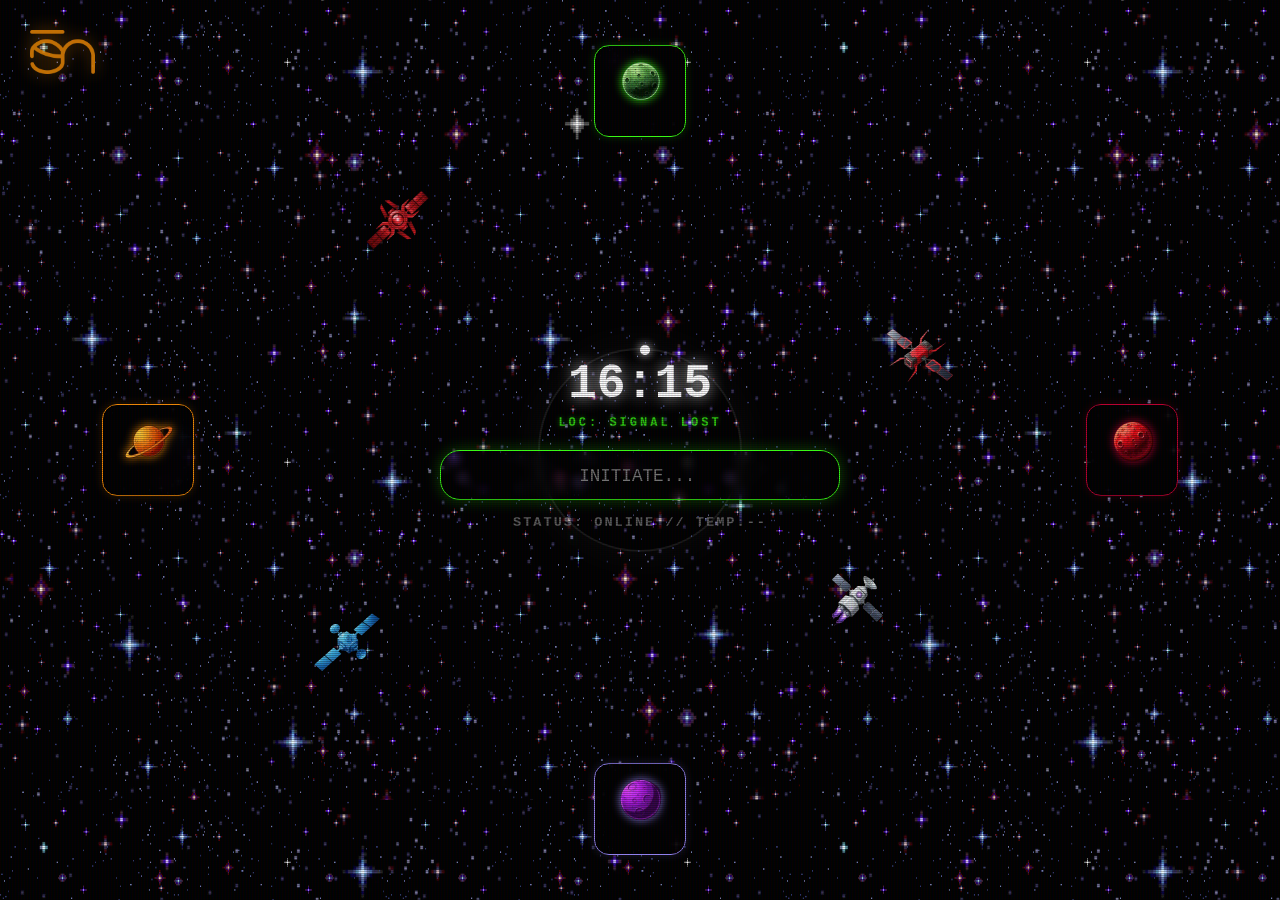
<file: space.html>
<!DOCTYPE html>
<html lang="en">
<head>
<meta charset="UTF-8">
<meta name="viewport" content="width=device-width, initial-scale=1.0">
<title>COMMAND_INTERFACE // MERIJN</title>
<meta name="description" content="Personal command interface and dashboard for Merijn.">
<link rel="shortcut icon" type="image/png" href="https://merijnvervoorn.com/static/shape/bc-cir.png"/>

<!-- PERFORMANCE: Preload main background -->
<link rel="preload" as="image" href="space-bg.webp">

<style>
    /* --- CORE VARIABLES --- */
    :root {
        --neon-orange: #f28907;
        --neon-red: #bc0031;
        --neon-purple: #9484f4;
        --neon-green: #39ff14;
        --bg-glass: rgba(0, 0, 0, 0.75);
        --border-glass: rgba(255, 255, 255, 0.2);
    }

    /* --- BASE SETTINGS --- */
    body {
        margin: 0;
        padding: 0;
        height: 100vh;
        width: 100vw;
        overflow: hidden;
        background-color: #000;
        
        /* NEW: Dual Layer Parallax Background */
        background-image: url('space-bg.webp'), url('space-bg.gif'); 
        background-repeat: repeat, repeat;
        
        /* ZOOMED IN: Layer 1 (Near) is large, Layer 2 (Far) is smaller */
        background-size: 800px 800px, 400px 400px; 
        
        background-position: 0 0, 0 0;
        /* Blend mode makes the stars look dense */
        background-blend-mode: lighten;
        
        font-family: 'Courier New', Courier, monospace;
        color: #fff;
        display: flex;
        justify-content: center;
        align-items: center;
        will-change: background-position;

        /* Transform for !barrel command */
        transition: transform 1s ease-in-out;
    }

    /* CRT Scanline Effect Overlay */
    body::after {
        content: "";
        position: absolute;
        top: 0; left: 0; width: 100%; height: 100%;
        background: linear-gradient(rgba(18, 16, 16, 0) 50%, rgba(0, 0, 0, 0.25) 50%), linear-gradient(90deg, rgba(255, 0, 0, 0.06), rgba(0, 255, 0, 0.02), rgba(0, 0, 255, 0.06));
        background-size: 100% 2px, 3px 100%;
        pointer-events: none;
        z-index: 999;
    }

    /* --- MATRIX MODE --- */
    #matrixCanvas {
        position: fixed;
        top: 0; left: 0;
        width: 100vw; height: 100vh;
        z-index: 1;
        display: none;
        pointer-events: none;
    }
    body.matrix-mode {
        background-image: none !important;
        background-color: #000 !important;
    }
    body.matrix-mode #matrixCanvas { display: block; }

    /* --- STEALTH MODE --- */
    body.stealth-mode .core-system,
    body.stealth-mode .station,
    body.stealth-mode .satellite-dock,
    body.stealth-mode .hud-logo {
        opacity: 0;
        pointer-events: none;
        transition: opacity 1.5s ease-in-out;
    }

    /* --- MODAL STYLES --- */
    .modal-overlay {
        position: fixed; top: 0; left: 0; width: 100%; height: 100%;
        background: rgba(0,0,0,0.85); z-index: 2000;
        display: none; justify-content: center; align-items: center;
        backdrop-filter: blur(5px);
    }
    .modal-content {
        background: #111; border: 1px solid #444; width: 500px; max-width: 90%;
        padding: 30px; position: relative; box-shadow: 0 0 30px rgba(0,0,0,0.9);
        color: #e0e0f0; font-family: 'Courier New', monospace; text-align: left;
    }
    .modal-close {
        position: absolute; top: 10px; right: 15px; cursor: pointer; font-size: 1.5rem; color: #666;
    }
    .modal-close:hover { color: #fff; }
    .cmd-list { margin-top: 15px; border-top: 1px solid #333; padding-top: 15px; }
    .cmd-row { display: flex; justify-content: space-between; margin-bottom: 8px; font-size: 0.9rem; }
    .cmd-code { color: var(--neon-green); font-weight: bold; }
    .secret-code { color: var(--neon-purple); font-weight: bold; }
    .modal-link {
        display: block; margin-top: 20px; color: #888; text-align: center; font-size: 0.8rem;
        text-decoration: none; border: 1px dashed #444; padding: 10px;
    }
    .modal-link:hover { color: #fff; border-color: #fff; }

    /* --- HUD LOGO --- */
    .hud-logo {
        position: absolute;
        top: 30px;
        left: 30px;
        z-index: 1001;
        width: 65px;
        height: auto;
        opacity: 0.8;
        transition: 0.3s all ease-in-out;
        filter: drop-shadow(0 0 8px rgba(245, 138, 7, 0.6));
    }
    .hud-logo img { width: 100%; height: auto; display: block; }
    .hud-logo:hover { opacity: 1; filter: drop-shadow(0 0 15px rgba(245, 138, 7, 1)); transform: scale(1.05); }

    /* --- THE CENTRAL CORE (Search) --- */
    .core-system {
        position: relative;
        z-index: 10;
        width: 400px;
        text-align: center;
        contain: layout style; /* Tells browser this element is stable */
        content-visibility: visible;
    }

    .core-circle {
        width: 200px;
        height: 200px;
        border-radius: 50%;
        border: 2px solid rgba(255,255,255,0.1);
        position: absolute;
        top: 50%; left: 50%;
        transform: translate(-50%, -50%);
        z-index: -1;
        animation: spin 20s linear infinite;
        box-shadow: 0 0 50px rgba(255, 255, 255, 0.05);
    }
    .core-circle::before {
        content: ''; position: absolute; top: -5px; left: 50%; width: 10px; height: 10px; background: #fff; border-radius: 50%; box-shadow: 0 0 10px #fff;
    }
    @keyframes spin { 100% { transform: translate(-50%, -50%) rotate(360deg); } }

    .clock {
        font-size: 3rem;
        font-weight: bold;
        text-shadow: 0 0 15px rgba(255,255,255,0.8);
        margin-bottom: 5px;
    }

    .location {
        font-size: 0.75rem;
        color: var(--neon-green);
        letter-spacing: 3px;
        margin-bottom: 20px;
        text-shadow: 0 0 5px rgba(57, 255, 20, 0.6);
        opacity: 0.8;
        font-weight: bold;
    }

    /* --- SEARCH INPUT BASE STATE (Single Line) --- */
    .search-input {
        background: rgba(0,0,0,0.05);
        border: 1px solid var(--border-glass);
        border-radius: 20px;
        padding: 12px 20px;
        color: var(--neon-green);
        font-family: inherit;
        font-size: 1.1rem;
        box-sizing: border-box;
        
        /* UPDATED: Set alignment to left, but use indent to push text to center */
        text-align: left; 
        /* ~33% indent pushes "INITIATE..." to the visual center of the 400px box */
        text-indent: 33%; 
        
        outline: none;
        backdrop-filter: blur(5px);
        resize: none; 
        line-height: 1.5;
        display: block;
        width: 100%; 
        height: 50px; 
        overflow: hidden; 
        
        
        /* TRANSITION: Added text-indent to the transition list */
        transition: all 0.2s cubic-bezier(0.25, 0.8, 0.25, 1), text-indent 0.4s cubic-bezier(0.25, 0.8, 0.25, 1);
    }

    /* Focus Glow */
    .search-input:focus {
        border-color: var(--neon-green);
        box-shadow: 0 0 15px rgba(57, 255, 20, 0.3);
    }

    /* --- NEW RULE: SLIDE TO LEFT --- */
    /* Triggers when the input has text inside it */
    .search-input:not(:placeholder-shown) {
        text-indent: 0; /* Slides text smoothly to the left */
        padding-left: 20px; /* Maintains the original padding buffer */
    }

    /* --- EXPANDED STATE (Triggered by JS) --- */
    .search-input.expanded {
        /* Height: Approx 4 lines (around 140-150px based on line-height) */
        height: 140px; 
        
        /* Width: 30% wider than base */
        width: 130%;
        text-align: left;
        
        /* Centering Trick: Because it's wider than its parent, 
        we shift it left by half the increased amount to keep it centered. 
        (130% - 100%) / 2 = 15% shift. */
        margin-left: -15%;
        
        /* Enable scrollbar only when in expanded state */
        overflow-y: auto; 
        
        /* Optional: enhance glow when expanded */
        box-shadow: 0 0 25px rgba(57, 255, 20, 0.4);
    }

    /* Custom Scrollbar styling (only visible in expanded state) */
    .search-input::-webkit-scrollbar { width: 8px; }
    .search-input::-webkit-scrollbar-track { background: rgba(0,0,0,0.3); border-radius: 10px; }
    .search-input::-webkit-scrollbar-thumb { background: rgba(57, 255, 20, 0.3); border-radius: 10px; }
    .search-input::-webkit-scrollbar-thumb:hover { background: rgba(57, 255, 20, 0.6); }

    /* --- THE GHOST (Hidden Measurement Tool) --- */
    .search-ghost {
        position: absolute;
        visibility: hidden; /* Invisible */
        pointer-events: none;
        
        /* Match .search-input styling EXACTLY for accurate measurement */
        width: 100%; /* Always stays at container width (400px) */
        padding: 12px 20px;
        font-family: 'Courier New', Courier, monospace;
        font-size: 1.1rem;
        line-height: 1.5;
        box-sizing: border-box;
        border: 1px solid transparent; /* Match border width of input */
        white-space: pre-wrap; /* Mimic textarea wrapping */
        word-wrap: break-word;
        text-align: left;
        top: 0; left: 0; z-index: -100;
    }

    .cmd-hint {
        margin-top: 15px;
        font-size: 0.85rem;
        color: #666; /* Keep original gray */
        letter-spacing: 2px;
        font-weight: bold;
        opacity: 0.9;
        cursor: pointer;
        transition: 0.2s;
    }
    .cmd-hint:hover { color: #888; text-decoration: underline; text-decoration-style: dotted; }

    /* --- THE ORBITAL STATIONS --- */
    .station {
        position: absolute;
        background: var(--bg-glass);
        border: 1px solid var(--border-glass);
        backdrop-filter: blur(10px);
        padding: 15px;
        border-radius: 15px;
        width: 60px; /* Collapsed Width */
        height: 60px; /* Collapsed Height */
        overflow: hidden;
        transition: all 0.4s cubic-bezier(0.175, 0.885, 0.32, 1.275);
        z-index: 5;
        display: flex;
        flex-direction: column;
        align-items: center;
    }

    .station-icon {
        font-size: 1.8rem;
        margin-bottom: 10px;
        min-height: 40px;
        display: flex; align-items: center; justify-content: center;
        width: 100%;
    }

    .station-icon img {
        width: 55px;
        height: 55px;
        object-fit: contain;
        filter: drop-shadow(0 0 5px currentColor);
        transition: transform 0.3s;
    }

    .station-content {
        opacity: 0;
        width: 240px;
        transition: 0.2s;
        pointer-events: none;
        display: flex;
        flex-direction: column;
        gap: 8px;
        text-align: center;
    }
    
    .station h3 {
        margin: 0 0 10px 0;
        font-size: 0.9rem;
        text-transform: uppercase;
        border-bottom: 1px solid rgba(255,255,255,0.2);
        padding-bottom: 5px;
        width: 100%;
        white-space: nowrap;
    }

    .header-link { text-decoration: none; color: inherit; transition: 0.2s; display: block; width: 100%; }
    .header-link:hover { text-shadow: 0 0 10px currentColor; letter-spacing: 1px; }

    .station:hover {
        width: 270px;
        height: auto;
        min-height: 200px;
        z-index: 20;
        box-shadow: 0 0 30px rgba(0,0,0,0.8);
    }
    .station:hover .station-content { opacity: 1; pointer-events: auto; }
    
    .station:hover .station-icon img {
        transform: rotate(15deg) scale(1.1);
    }

    /* Flip Red & Purple Planets */
    #st-east .station-icon img,
    #st-south .station-icon img {
        transform: scaleX(-1);
    }
    #st-east:hover .station-icon img,
    #st-south:hover .station-icon img {
        transform: scaleX(-1) rotate(15deg) scale(1.1);
    }

    /* --- LINKS STYLING --- */
    .link-btn {
        display: block;
        text-decoration: none;
        color: #ccc;
        font-size: 0.85rem;
        padding: 6px;
        border: 1px solid transparent;
        transition: 0.2s;
        background: rgba(255,255,255,0.05);
    }
    .link-btn:hover { background: #fff; color: #000; font-weight: bold; transform: translateX(5px); }

    .sub-header {
        font-size: 0.7rem;
        color: #aaa;
        text-transform: uppercase;
        margin-top: 5px;
        border-top: 1px solid rgba(255,255,255,0.1);
        padding-top: 5px;
    }

    .tz-grid { display: grid; grid-template-columns: repeat(5, 1fr); gap: 5px; }
    .split-row { display: grid; grid-template-columns: 1fr 1fr; gap: 5px; }

    .tz-btn {
        background: rgba(0,0,0,0.5);
        border: 1px solid #555;
        color: #fff;
        text-decoration: none;
        font-size: 0.7rem;
        padding: 5px 0;
        transition: 0.2s;
        border-radius: 3px;
    }
    .tz-btn:hover { background: var(--neon-green); color: #000; border-color: var(--neon-green); font-weight: bold; }

    /* --- POSITIONS --- */
    #st-north {
        top: 5%; left: 50%; transform: translateX(-50%);
        border-color: var(--neon-green); box-shadow: 0 0 10px rgba(57, 255, 20, 0.2); color: var(--neon-green);
    }
    #st-north:hover { box-shadow: 0 0 20px var(--neon-green); }

    #st-west {
        left: 8%; top: 50%; transform: translateY(-50%);
        border-color: var(--neon-orange); box-shadow: 0 0 10px rgba(245, 138, 7, 0.2); color: var(--neon-orange);
    }
    #st-west:hover { box-shadow: 0 0 20px var(--neon-orange); }

    #st-east {
        right: 8%; top: 50%; transform: translateY(-50%);
        border-color: var(--neon-red); box-shadow: 0 0 10px rgba(188, 0, 49, 0.2); color: var(--neon-red);
    }
    #st-east:hover { box-shadow: 0 0 20px var(--neon-red); }

    #st-south {
        bottom: 5%; left: 50%; transform: translateX(-50%);
        border-color: var(--neon-purple); box-shadow: 0 0 10px rgba(146, 141, 247, 0.2); transform-origin: bottom center; color: var(--neon-purple);
    }
    #st-south:hover { box-shadow: 0 0 20px var(--neon-purple); transform: translateX(-50%) translateY(-20px); }

    /* --- SATELLITES --- */
    .satellite {
        position: absolute;
        width: 80px; height: 80px; 
        display: flex; align-items: center; justify-content: center;
        text-decoration: none;
        color: #888;
        transition: 0.3s, opacity 0.5s;
        z-index: 8;
        animation: float 6s ease-in-out infinite;
    }
    .satellite img {
        width: 100%;
        height: 100%;
        object-fit: contain;
        filter: drop-shadow(0 0 5px rgba(0,0,0,0.8));
    }
    .satellite:hover { 
        transform: scale(1.2); 
        filter: drop-shadow(0 0 8px rgba(255, 255, 255, 0.5));
    }
    
    #sat-yt { top: 20%; left: 28%; border-color: #ff0000; color: #ff0000; animation: float-yt 5.5s ease-in-out infinite; } 
    #sat-nf { top: 35%; right: 25%; border-color: #E50914; color: #E50914; animation: float-nf 7s ease-in-out infinite; } 
    #sat-gh { bottom: 29%; right: 30%; border-color: #fff; color: #fff; font-size: 1.4rem; animation: float-gh 6.2s ease-in-out infinite; }
    #sat-ir { bottom: 24%; left: 24%; border-color: #50a2ff; color: #50a2ff; animation: float-ir 8s ease-in-out infinite; }

    @keyframes float-yt {
        0% { transform: translateY(0px) translateX(0px); }
        50% { transform: translateY(-18px) translateX(12px); }
        100% { transform: translateY(0px) translateX(0px); }
    }
    @keyframes float-nf {
        0% { transform: translateY(0px) translateX(0px); }
        50% { transform: translateY(-12px) translateX(-15px); }
        100% { transform: translateY(0px) translateX(0px); }
    }
    @keyframes float-gh {
        0% { transform: translateY(0px) translateX(0px); }
        50% { transform: translateY(-20px) translateX(8px); }
        100% { transform: translateY(0px) translateX(0px); }
    }
    @keyframes float-ir {
        0% { transform: translateY(0px) translateX(0px); }
        50% { transform: translateY(-10px) translateX(-18px); }
        100% { transform: translateY(0px) translateX(0px); }
    }

    .station, .hud-logo {
        content-visibility: auto;
        contain-intrinsic-size: 60px 60px; /* Prevents layout shift */
    }

    /* MOBILE OPTIMIZATION */
    @media (max-width: 800px) {
        body {
            flex-direction: column;
            justify-content: flex-start;
            overflow-y: auto;
            overflow-x: hidden;
            height: auto;
            min-height: 100vh;
            padding-bottom: 50px;
            background-position: center !important; /* Disable JS parallax on mobile */
        }

        .hud-logo { display: none; }
        .core-system { margin-bottom: 50px; margin-top: 50px; width: 90%; }
        .core-circle { display: none; }
        .clock { font-size: 2.5rem; }

        .station {
            position: relative; top: auto !important; left: auto !important; right: auto !important; bottom: auto !important; transform: none !important;
            width: 85%; height: auto; min-height: 0; margin-bottom: 25px;
            box-shadow: 0 0 20px rgba(0,0,0,0.5);
        }

        .station-icon { display: none; }
        .station-content { opacity: 1; width: 100%; pointer-events: auto; }
        .link-btn { padding: 10px; font-size: 1rem; margin-bottom: 5px; }

        .satellite-dock {
            display: flex; justify-content: center; width: 100%; flex-wrap: wrap;
        }
        .satellite {
            position: relative; display: inline-flex; top: auto !important; left: auto !important; right: auto !important; bottom: auto !important; margin: 10px; width: 80px; height: 80px; font-size: 1.2rem;
        }
    }

</style>
</head>
<body>
    <main>
    <!-- Matrix Rain Canvas (Hidden by default) -->
    <canvas id="matrixCanvas"></canvas>

    <!-- COMMANDS MODAL -->
    <div class="modal-overlay" id="cmdModal" onclick="closeCmdModal(event)">
        <div class="modal-content">
            <span class="modal-close" onclick="document.getElementById('cmdModal').style.display='none'">&times;</span>
            <h2 style="margin-top:0; color:#fff; text-transform:uppercase; border-bottom:2px solid #333; padding-bottom:10px;">System Protocols</h2>
            <div class="cmd-list">
                <div style="color:#888; margin-bottom:10px; font-size:0.8rem;">// PROTOCOLS</div>
                <div class="cmd-row"><span class="cmd-code" style="color: var(--neon-orange); font-size: 1.3rem;">↑</span> <span>Show History</span></div>
            </div>
            <div class="cmd-list">
                <div style="color:#888; margin-bottom:10px; font-size:0.8rem;">// STANDARD BANGS</div>
                <div class="cmd-row"><span class="cmd-code">!g</span> <span>Google Search</span></div>
                <div class="cmd-row"><span class="cmd-code">!gpt or !chat</span> <span>Ask ChatGPT</span></div>
                <div class="cmd-row"><span class="cmd-code">!gem</span> <span>Ask Gemini</span></div>
                <div class="cmd-row"><span class="cmd-code">!r</span> <span>Search Reddit (via DuckDuckGo)</span></div>
                <div class="cmd-row"><span class="cmd-code">!m</span> <span>Go to Merijn.cc</span></div>
            </div>

            <div class="cmd-list">
                <div style="color:#888; margin-bottom:10px; font-size:0.8rem;">// SECRET OVERRIDES</div>
                <div class="cmd-row"><span class="secret-code">!warp</span> <span>Engage Hyperdrive</span></div>
                <div class="cmd-row"><span class="secret-code">!matrix</span> <span>Hack System</span></div>
                <div class="cmd-row"><span class="secret-code">!barrel</span> <span>Do a Barrel Roll</span></div>
                <div class="cmd-row"><span class="secret-code">!stealth</span> <span>Hide UI</span></div>
                <div class="cmd-row"><span class="secret-code">!reset</span> <span>System Reboot</span></div>
            </div>

            <a href="https://duckduckgo.com/bangs" target="_blank" class="modal-link">VIEW ALL 13,500+ DUCKDUCKGO BANGS</a>
        </div>
    </div>

    <a href="https://merijnvervoorn.com" class="hud-logo">
        <img src="logo-anaerobic.webp" alt="Merijn Logo" width="65" height="65" loading="lazy" decoding="async">
    </a>

    <div class="core-system">
        <div class="core-circle"></div>
        <div class="clock" id="clock">00:00</div>
        <!-- AUTO LOCATION -->
        <div class="location" id="location-display">LOC: ACQUIRING SIGNAL...</div>
        <form id="searchForm" name="unduck" role="search" action="https://unduck.link" method="GET">
            <textarea id="searchInput" class="search-input" name="q" placeholder="INITIATE..." rows="1" autofocus autocomplete="off" spellcheck="false" autocapitalize="off" autocorrect="off"></textarea>
            <script>document.getElementById('searchInput').focus();</script>
        </form>
        <!-- CLICKABLE CMD HINT -->
        <div class="cmd-hint" onclick="openCmdModal()"><p>STATUS: ONLINE // TEMP:<span id="pill-temp">--°</span></p><div class="pill-dot"></div></div>
    </div>

    <!-- NORTH STATION -->
    <div class="station" id="st-north">
        <div class="station-icon">
            <img src="planet-green.webp" alt="Resistance" width="55" height="55" loading="lazy" decoding="async">
        </div>
        <div class="station-content">
            <h3>RESISTANCE</h3>
            <a href="https://coolthingswefound.com/" class="link-btn">Cool Things We Found</a>
            <a href="https://oa.mg/" class="link-btn">OA.MG Research</a>
            <a href="https://en.wikipedia.org/wiki/List_of_cognitive_biases" class="link-btn">List of Biases</a>
            <div class="sub-header">ARCHIVE</div>
            <div class="split-row">
                <a href="https://annas-archive.org/" class="link-btn">Books</a>
                <a href="https://archive.org/" class="link-btn">Internet</a>
            </div>
            <div class="sub-header">TRACKING</div>
            <div class="split-row">
                <a href="https://www.goodreads.com/" class="link-btn">Books</a>
                <a href="https://letterboxd.com/" class="link-btn">Films</a>
            </div>
            
            <div class="sub-header">TWILIGHT ZONE</div>
            <div class="tz-grid">
                <a href="https://archive.org/details/the-twilight-zone-1959-s-01-e-00-original-pilot/" class="tz-btn" title="Season 1">S1</a>
                <a href="https://archive.org/details/the-twilight-zone-1959-s-02-e-11-the-night-of-the-meek" class="tz-btn" title="Season 2">S2</a>
                <a href="https://archive.org/details/the-twilight-zone-1959-s-03-e-15-a-quality-of-mercy" class="tz-btn" title="Season 3">S3</a>
                <a href="https://archive.org/details/the-twilight-zone-1959-s-04-e-16-on-thursday-we-leave-for-home" class="tz-btn" title="Season 4">S4</a>
                <a href="https://archive.org/details/the-twilight-zone-1959-s-05-e-22-an-occurrence-at-owl-creek-bridge" class="tz-btn" title="Season 5">S5</a>
            </div>
        </div>
    </div>

    <!-- WEST STATION -->
    <div class="station" id="st-west">
        <div class="station-icon">
            <img src="planet-orange.webp" alt="Merijn" width="55" height="55" loading="lazy" decoding="async">
        </div>
        <div class="station-content">
            <h3><a href="https://merijnvervoorn.com" class="header-link">MERIJN</a></h3>
            
            <a href="https://mail.proton.me/u/0/inbox" class="link-btn">Proton Mail</a>
            <a href="https://calendar.proton.me/" class="link-btn">Calendar</a>
            <a href="https://nas.merijn.cc" class="link-btn">NAS Drive</a>
            <a href="https://verflix.merijn.cc" class="link-btn">Verflix+</a>
            <a href="https://hpanel.hostinger.com/" class="link-btn">Hostinger</a>
            <a href="https://eu.umami.is/dashboard" class="link-btn">Umami Stats</a>
        </div>
    </div>

    <!-- EAST STATION -->
    <div class="station" id="st-east">
        <div class="station-icon">
            <img src="planet-red.webp" alt="School" width="55" height="55" loading="lazy" decoding="async">
        </div>
        <div class="station-content">
            <h3>SCHOOL</h3>
            <a href="https://login.canvas.uva.nl" class="link-btn">Canvas</a>
            <a href="https://www.overleaf.com/project" class="link-btn">Overleaf</a>
            <a href="https://drive.google.com/drive/u/1/my-drive" class="link-btn">Google Drive</a>
            <a href="https://www.office.com/apps" class="link-btn">Office</a>
            <a href="https://uva.eu.qualtrics.com" class="link-btn">Qualtrics</a>
            <a href="https://scholar.google.com/" class="link-btn">Google Scholar</a>
        </div>
    </div>

    <!-- SOUTH STATION -->
    <div class="station" id="st-south">
        <div class="station-icon">
            <img src="planet-purple.webp" alt="Work" width="55" height="55" loading="lazy" decoding="async">
        </div>
        <div class="station-content">
            <h3><a href="https://justprepare.nl" class="header-link">WORK</a></h3>
            <a href="https://justprepare.nl" class="link-btn">Just Prepare</a>
            <a href="https://notion.so" class="link-btn">Notion</a>
            <a href="https://outlook.office.com/mail/" class="link-btn">Outlook Work</a>
            <a href="https://flp.sap.uva.nl/fiori" class="link-btn">Zelfbediening</a>
        </div>
    </div>

    <!-- SATELLITES -->
    <div class="satellite-dock">
        <a href="https://www.youtube.com/feed/subscriptions" class="satellite" id="sat-yt" title="Subs Only">
            <img src="satellite-yt.webp" alt="YT" width="80" height="80" loading="lazy" decoding="async">
        </a>
        <a href="https://www.netflix.com/browse/my-list" class="satellite" id="sat-nf" title="My List">
            <img src="satellite-netflix.webp" alt="Netflix" width="80" height="80" loading="lazy" decoding="async">
        </a>
        <a href="https://github.com/merijnvervoorn" class="satellite" id="sat-gh" title="GitHub">
            <img src="satellite-github.webp" alt="GitHub" width="80" height="80" loading="lazy" decoding="async">
        </a>
        <a href="https://www.inoreader.com/all_articles" class="satellite" id="sat-ir" title="Inoreader">
            <img src="satellite-inoreader.webp" alt="Inoreader" width="80" height="80" loading="lazy" decoding="async">
        </a>
    </div>

    <script>
        /* --- CONSTANT MODE SETUP --- */
        const urlParams = new URLSearchParams(window.location.search);
        const isConstantMode = urlParams.get('mode') === 'constant' || window.location.pathname.includes('/constant');

        if (isConstantMode) {
            const base = document.createElement('base');
            base.target = '_blank';
            document.head.appendChild(base);
            document.body.classList.add('constant-mode');
        }

        function navigate(url) {
            if (isConstantMode) {
                window.open(url, '_blank');
                // Clear and defocus the search bar
                const input = document.getElementById('searchInput');
                input.value = ''; 
                input.blur(); 
            } else {
                window.location.href = url;
            }
        }
        
        /* --- CLOCK SCRIPT --- */
        function updateClock() {
            const now = new Date();
            document.getElementById('clock').innerText = now.toLocaleTimeString('en-US', { hour12: false, hour: '2-digit', minute: '2-digit' });
        }
        setInterval(updateClock, 1000);
        updateClock();

        /* --- AUTO LOCATION SCRIPT --- */
        async function fetchLocation() {
            const locElement = document.getElementById('location-display');
            try {
                const response = await fetch('https://get.geojs.io/v1/ip/geo.json');
                const data = await response.json();
                
                if (data.city && data.country_code) {
                    locElement.innerText = `LOC: ${data.city.toUpperCase()}, ${data.country_code}`;
                } else {
                    locElement.innerText = 'LOC: UNKNOWN SECTOR';
                }
            } catch (error) {
                locElement.innerText = 'LOC: SIGNAL LOST';
            }
        }

        // Wait until the page is 100% loaded, then wait another 0.5 seconds
        window.addEventListener('load', () => {
            setTimeout(() => {
                fetchLocation();
            }, 500); 
        });

/* --- MINI PILL WEATHER ENGINE --- */
async function initMiniPill() {
    const pillTemp = document.getElementById('pill-temp');

    try {
        // 1. Get Location (Lat/Lon)
        const locRes = await fetch('https://get.geojs.io/v1/ip/geo.json');
        const locData = await locRes.json();

        // 2. Get Weather
        const wUrl = `https://api.open-meteo.com/v1/forecast?latitude=${locData.latitude}&longitude=${locData.longitude}&current=temperature_2m`;
        const wRes = await fetch(wUrl);
        const wData = await wRes.json();

        // 3. Update DOM
        if (wData.current) {
            // Round to nearest whole number
            pillTemp.innerText = Math.round(wData.current.temperature_2m) + "°C";
        }
    } catch (error) {
        console.log("Weather Pill Error:", error);
        pillTemp.innerText = "--"; 
    }
}

// Run immediately on load
window.addEventListener('load', initMiniPill);

// Optional: Refresh every 15 minutes
setInterval(initMiniPill, 900000);
        /* --- COCKPIT PHYSICS SCRIPT --- */
        const state = {
            x: 0, y: 0,
            vx: 0, vy: 0,
            keys: {}
        };

        // Adjust drift speed here
        const driftSpeedX = 0.15; 
        const driftSpeedY = -0.05; 

        // 1. GLOBAL KEY LISTENER
        // continuously tracks which keys are held down
        window.addEventListener('keydown', e => { 
            // Wake up if in stealth mode
            if (document.body.classList.contains('stealth-mode')) {
                document.body.classList.remove('stealth-mode');
            }
            state.keys[e.key] = true; 
        });

        window.addEventListener('keyup', e => { 
            state.keys[e.key] = false; 
        });

        /* SMART FOCUS HANDLER */
        // This handles the Search Input specifically
        const searchInputPhysics = document.getElementById('searchInput');
        
        searchInputPhysics.addEventListener('keydown', function(e) {
            // ONLY Esc key removes focus
            if (e.key === 'Escape') {
                this.blur();
                return;
            }
            
            // Note: We removed the logic that auto-blurred on arrow keys.
            // Now, arrow keys simply edit the text as normal.
        });

        /* PHYSICS ENGINE LOOP */
        function gameLoop() {
            // Check if user is typing
            const isTyping = document.activeElement === searchInputPhysics;

            // Only apply thrust if NOT typing
            if (!isTyping) {
                const acc = 0.5;
                if (state.keys.ArrowLeft) state.vx += acc;
                if (state.keys.ArrowRight) state.vx -= acc;
                if (state.keys.ArrowUp) state.vy += acc;
                if (state.keys.ArrowDown) state.vy -= acc;
            }

            // Apply Friction (always active so you glide to a stop)
            state.vx *= 0.95;
            state.vy *= 0.95;

            // Apply Velocity + Drift
            state.x += state.vx + driftSpeedX;
            state.y += state.vy + driftSpeedY;

            // Update Background Position
            document.body.style.backgroundPosition = 
                `${state.x}px ${state.y}px, ${state.x * 0.4}px ${state.y * 0.4}px`;

            requestAnimationFrame(gameLoop);
        }

        // START ENGINE
        // (This ensures the movement starts after the page loads)
        window.addEventListener('load', () => {
            setTimeout(() => {
                gameLoop();
            }, 1500);
        });

        /* --- AUTO-EXPAND STATE SWITCHER LOGIC (GHOST METHOD) --- */
        const searchInput = document.getElementById('searchInput');
        const expansionThreshold = 52; // Threshold for single line height

        // 1. Create the Ghost Element in the DOM
        const ghost = document.createElement('div');
        ghost.classList.add('search-ghost');
        // Append it to the .core-system container so it shares the same width context
        document.querySelector('.core-system').appendChild(ghost);

        function checkExpansionState() {
            // 2. Sync Ghost content with Input content
            // We add a zero-width space to ensure trailing newlines are calculated
            const text = searchInput.value;
            ghost.textContent = text; 
            
            // 3. Measure the GHOST, not the Input
            // The ghost never changes width, so it won't flicker
            if (ghost.scrollHeight > expansionThreshold) {
                searchInput.classList.add('expanded');
            } else {
                searchInput.classList.remove('expanded');
            }
        }

        // Attach listener
        searchInput.addEventListener('input', checkExpansionState, false);

        // Handle Enter Key
        searchInput.addEventListener('keydown', function(e) {
            if (e.key === 'Enter' && !e.shiftKey) {
                e.preventDefault(); 
                const event = new Event('submit', { cancelable: true });
                document.getElementById('searchForm').dispatchEvent(event);
            }
        });

        // Initial check
        window.addEventListener('load', () => {
            checkExpansionState();
        });

        /* --- MATRIX RAIN FUNCTION --- */
        function startMatrix() {
            const canvas = document.getElementById('matrixCanvas');
            const ctx = canvas.getContext('2d');
            canvas.width = window.innerWidth;
            canvas.height = window.innerHeight;

            const letters = 'ABCDEFGHIJKLMNOPQRSTUVWXYZ0123456789@#$%^&*()*&^%';
            const fontSize = 16;
            const columns = canvas.width / fontSize;
            const drops = [];

            for (let x = 0; x < columns; x++) {
                drops[x] = 1;
            }

            function drawMatrix() {
                ctx.fillStyle = 'rgba(0, 0, 0, 0.05)';
                ctx.fillRect(0, 0, canvas.width, canvas.height);

                ctx.fillStyle = '#39ff14';
                ctx.font = fontSize + 'px monospace';

                for (let i = 0; i < drops.length; i++) {
                    const text = letters.charAt(Math.floor(Math.random() * letters.length));
                    ctx.fillText(text, i * fontSize, drops[i] * fontSize);

                    if (drops[i] * fontSize > canvas.height && Math.random() > 0.975) {
                        drops[i] = 0;
                    }
                    drops[i]++;
                }
                if(document.body.classList.contains('matrix-mode')) {
                    requestAnimationFrame(drawMatrix);
                }
            }
            drawMatrix();
        }

        /* --- MODAL LOGIC --- */
        function openCmdModal() {
            document.getElementById('cmdModal').style.display = 'flex';
        }
        
        function closeCmdModal(e) {
            if (e.target.id === 'cmdModal' || e.target.className === 'modal-close') {
                document.getElementById('cmdModal').style.display = 'none';
            }
        }

        /* --- SEARCH LOGIC & SECRET COMMANDS --- */
        let currentRotation = 0;

        document.getElementById('searchForm').addEventListener('submit', function(event) {
            var queryInput = document.getElementById('searchInput');
            var query = queryInput.value.trim().toLowerCase(); 

            // SECRET COMMANDS (These stay on the current page)
            if (query === '!warp') {
                event.preventDefault();
                state.vx = 100; state.vy = 100;
                queryInput.value = "HYPERDRIVE ENGAGED...";
                setTimeout(() => { queryInput.value = ""; }, 2000);
                return;
            }

            if (query === '!matrix') {
                event.preventDefault();
                document.body.classList.add('matrix-mode');
                ['--neon-orange', '--neon-red', '--neon-purple', '--neon-green'].forEach(v => {
                    document.documentElement.style.setProperty(v, '#39ff14');
                });
                queryInput.value = "SYSTEM HACKED.";
                startMatrix();
                setTimeout(() => { queryInput.value = ""; }, 2000);
                return;
            }

            if (query === '!barrel') {
                event.preventDefault();
                currentRotation += 360;
                document.body.style.transform = `rotate(${currentRotation}deg)`;
                queryInput.value = "";
                return;
            }

            if (query === '!stealth') {
                event.preventDefault();
                document.body.classList.add('stealth-mode');
                queryInput.value = "";
                return;
            }
            
            if (query === '!reset') {
                event.preventDefault();
                location.reload();
                return;
            }

            if (query === '!help') {
                event.preventDefault();
                openCmdModal(); 
                queryInput.value = "";
                return;
            }

            // STANDARD SEARCH COMMANDS
            var originalQuery = queryInput.value.trim();
            
            if (originalQuery.includes('!gpt')) {
                event.preventDefault();
                navigate(`https://chat.openai.com/?q=${encodeURIComponent(originalQuery.replace('!gpt', '').trim())}`);
            } else if (originalQuery.includes('!chat')) {
                event.preventDefault();
                navigate(`https://chat.openai.com/?q=${encodeURIComponent(originalQuery.replace('!chat', '').trim())}`);
            } else if (originalQuery === '!gemini') {
                event.preventDefault();
                navigate('https://gemini.google.com/app');
            } else if (originalQuery.includes('!gem')) {
                event.preventDefault();
                navigate(`https://www.google.com/search?udm=50&source=searchlabs&q=${encodeURIComponent(originalQuery.replace('!gem', '').trim())}`);
            } else if (originalQuery.includes('!gs')) {
                event.preventDefault();
                navigate(`https://scholar.google.com/scholar?q=${encodeURIComponent(originalQuery.replace('!gs', '').trim())}`);
            } else if (originalQuery.includes('!r')) {
                event.preventDefault();
                navigate(`https://duckduckgo.com/?q=${encodeURIComponent(originalQuery.replace('!r', '').trim())}+site%3Areddit.com`);
            } else if (originalQuery.includes('!m')) {
                event.preventDefault();
                navigate(`https://www.merijn.cc/${encodeURIComponent(originalQuery.replace('!m', '').trim())}`);
            } else if (originalQuery.includes('https://') || originalQuery.includes('http://')) {
                event.preventDefault();
                navigate(originalQuery.split(' ')[0]);
            } else if (!originalQuery.includes(' ') && (/^[a-zA-Z0-9.-]+\.[a-zA-Z]{2,}(\/.*)?$/.test(originalQuery) || /^(?:[0-9]{1,3}\.){3}[0-9]{1,3}(\/.*)?$/.test(originalQuery))) {
                event.preventDefault();
                navigate('https://' + originalQuery);
            } else {
                // DEFAULT FALLBACK (DuckDuckGo)
                this.action = 'https://duckduckgo.com/';
                
                // NEW: Clear input if in Constant Mode
                if (isConstantMode) {
                    // Small delay ensures the form submits the text before we delete it
                    setTimeout(() => {
                        queryInput.value = '';
                        queryInput.blur();
                    }, 100);
                }
            }
        });


        /* --- COMMAND HISTORY LOGIC --- */
        const historyKey = 'merijn_cmd_history';
        let cmdHistory = JSON.parse(localStorage.getItem(historyKey)) || [];
        let historyIndex = -1;

        // 1. Save to History on Submit
        document.getElementById('searchForm').addEventListener('submit', function() {
            const val = document.getElementById('searchInput').value.trim();
            if (val) {
                // Remove duplicates of the same command to keep history clean
                cmdHistory = cmdHistory.filter(cmd => cmd !== val);
                cmdHistory.unshift(val); // Add to front
                // Limit history to last 50 items
                if (cmdHistory.length > 50) cmdHistory.pop(); 
                localStorage.setItem(historyKey, JSON.stringify(cmdHistory));
            }
        });

        // 2. Navigate History with Arrows
        document.getElementById('searchInput').addEventListener('keydown', function(e) {
            if (cmdHistory.length === 0) return;

            if (e.key === 'ArrowUp') {
                e.preventDefault(); // Stop cursor moving to start
                historyIndex = Math.min(historyIndex + 1, cmdHistory.length - 1);
                this.value = cmdHistory[historyIndex];
                // Trigger the "slide left" visual effect manually if needed
                this.classList.remove('expanded'); 
            } else if (e.key === 'ArrowDown') {
                e.preventDefault();
                historyIndex = Math.max(historyIndex - 1, -1);
                if (historyIndex === -1) {
                    this.value = '';
                } else {
                    this.value = cmdHistory[historyIndex];
                }
            }
        });
        
    </script>
    <script>
        if ('serviceWorker' in navigator) {
            window.addEventListener('load', () => {
                navigator.serviceWorker.register('sw.js');
            });
        }
    </script>
    </main>
</body>
</html>
</file>
